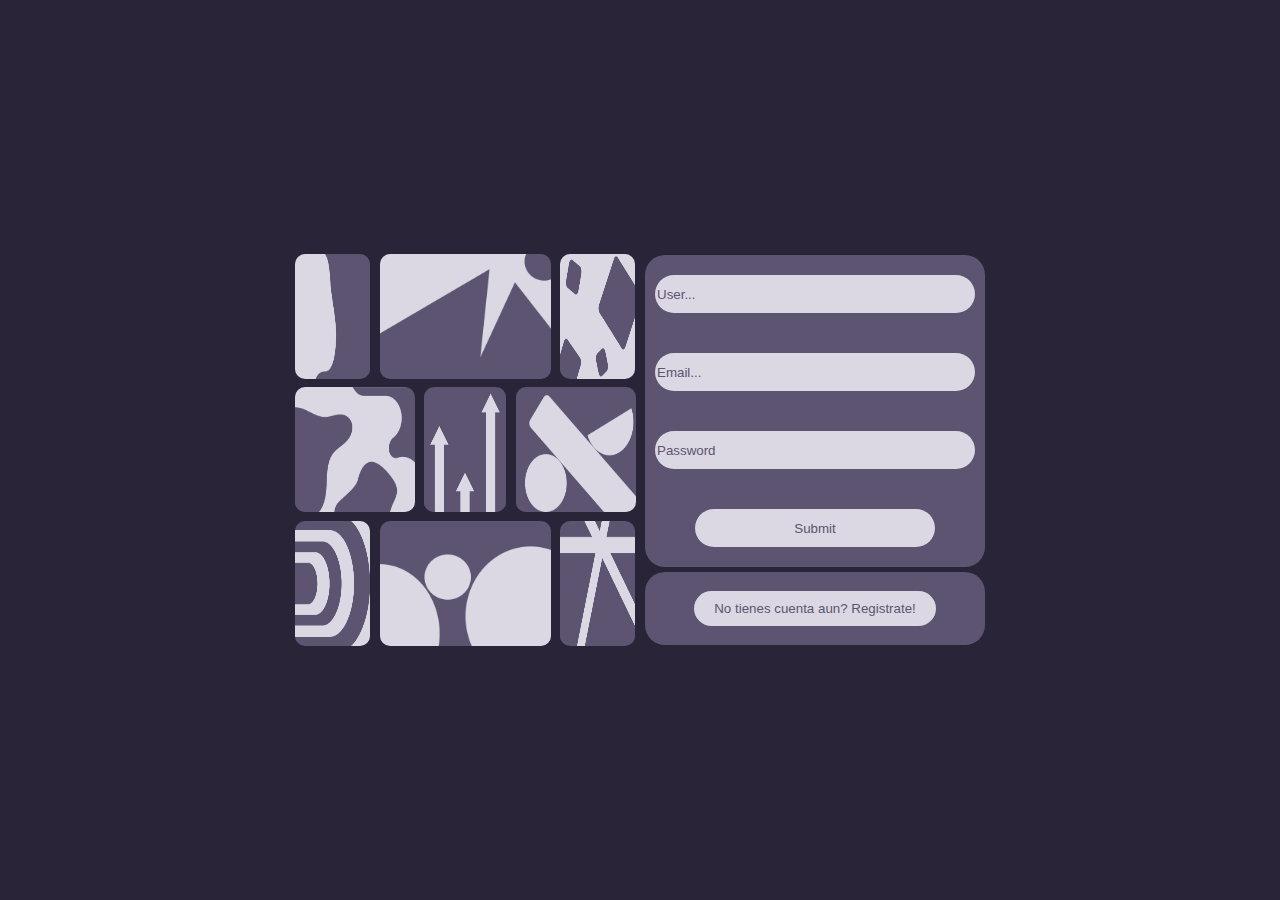
<file: Login.html>
<!DOCTYPE html>
<html lang="en">
  <head>
    <link rel="stylesheet" href="/Styles/styles.css" />
    <meta charset="UTF-8" />
    <meta name="viewport" content="width=device-width, initial-scale=1.0" />
    <title>Log in</title>
  </head>
  <body class="centrar">
    <div class="cajaPrincipal">
      <div class="diseñoEjem">
        <div class="fila1">
          <div class="caja">
            <img
              src="/Styles/img/manchaPng.png"
              style="
                height: 125px;
                width: 75px;
                border-radius: 10px;
                position: absolute;
              "
            />
          </div>
          <div class="caja">
            <img
              src="/Styles/img/circulosPng.png"
              style="
                position: absolute;
                width: 171px;
                height: 125px;
                border-radius: 10px;
              "
            />
          </div>
          <div class="caja">
            <img
              src="/Styles/img/cuadrosPng.png"
              alt=""
              style="
                height: 125px;
                width: 75px;
                border-radius: 10px;
                position: absolute;
              "
            />
          </div>
        </div>
        <div class="fila2">
          <div class="caja">
            <img
              src="/Styles/img/rioPng.png"
              alt=""
              style="
                position: absolute;
                width: 120px;
                height: 125px;
                border-radius: 10px;
              "
            />
          </div>
          <div class="caja">
            <img
              src="/Styles/img/FlechasPng.png"
              alt=""
              style="
                border-radius: 10px;
                width: 82px;
                height: 125px;
                position: absolute;
              "
            />
          </div>
          <div class="caja">
            <img
              src="/Styles/img/columnasPng.png"
              alt=""
              style="
                position: absolute;
                width: 120px;
                height: 125px;
                border-radius: 10px;
              "
            />
          </div>
        </div>
        <div class="fila3">
          <div class="caja">
            <img
              src="/Styles/img/8.png"
              alt=""
              style="
                height: 125px;
                width: 75px;
                border-radius: 10px;
                position: absolute;
              "
            />
          </div>
          <div class="caja">
            <img
              src="/Styles/img/puntiagudoPng.png"
              alt=""
              style="
                position: absolute;
                width: 171px;
                height: 125px;
                border-radius: 10px;
              "
            />
          </div>
          <div class="caja">
            <img
              src="/Styles/img/9.png"
              alt=""
              style="
                height: 125px;
                width: 75px;
                border-radius: 10px;
                position: absolute;
              "
            />
          </div>
        </div>
      </div>
      <div class="inputsLog">
        <form id="formLog" class="inputs">
          <input
            type="text"
            placeholder="User..."
            id="inputsLuser"
            class="inputsL"
            required
            autofocus
          />
          <input
            type="text"
            placeholder="Email..."
            id="inputsLemail"
            class="inputsL"
            required
            autofocus
          />
          <input
            type="password"
            placeholder="Password"
            id="inputsLpassword"
            class="inputsL"
            required
            autofocus
          />
          <input type="submit" name="" id="" class="btnL" />
        </form>
        <div class="registerBtn">
          <a href="Register.html"
            ><button class="registrate">
              No tienes cuenta aun? Registrate!
            </button></a
          >
        </div>
      </div>
    </div>

    <script src="/js/Login.js"></script>
  </body>
</html>
</file>
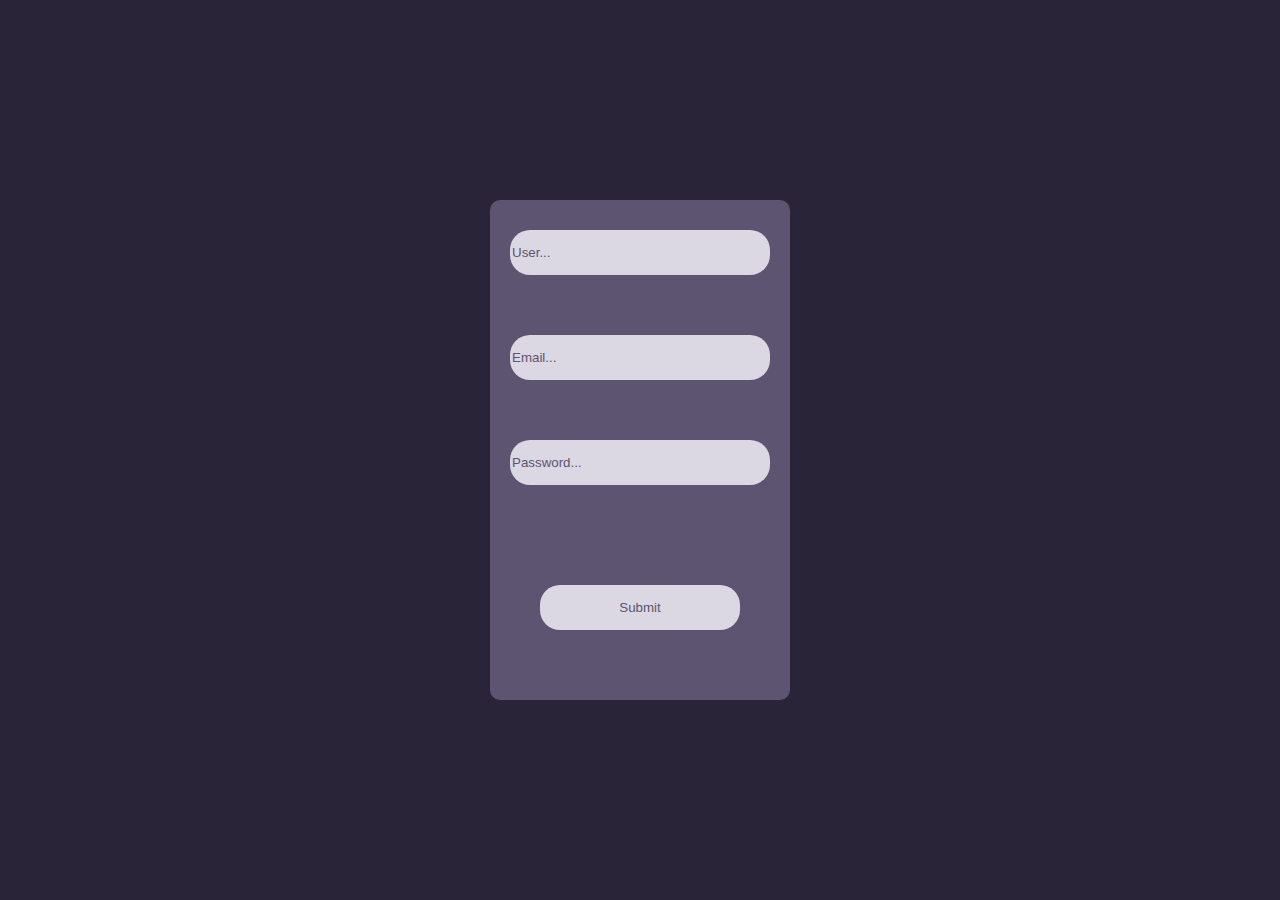
<file: Register.html>
<!DOCTYPE html>
<html lang="en">
<head>
    <link rel="stylesheet" href="/Styles/styles.css">
    <meta charset="UTF-8">
    <meta name="viewport" content="width=device-width, initial-scale=1.0">
    <title>Register</title>
</head>
<body class="centrar">

    
  <form id="formRegister" class="hojaP">
    <input type="text" placeholder="User..." id="inputsRuser" class="inputsR" required autofocus>
  <input type="email" placeholder="Email..." id="inputsRemail" class="inputsR" required autofocus>
  <input type="password" placeholder="Password..." id="inputsRpass" class="inputsR" required autofocus>
  
  <input type="submit" class="btnRegister" id="subirR">
  </div> 
  
  </form>
 

<script src="/js/Register.js"></script>
</body>
</html>
</file>
<file: Styles/styles.css>
/* Estilos log in */
.centrar {
  background-color: #2a2438;
  display: flex;
  align-items: center;
  justify-content: center;
  margin: 0;
  padding: 0;
  height: 100vh;
}
.cajaPrincipal {
  display: grid;
  grid-template-columns: 50% auto;

  height: 400px;
  width: 700px;
}

.diseñoEjem {
  display: grid;
  grid-template-columns: auto;
  grid-template-rows: auto auto auto;
}

.contenedorDiseño {
  background-color: lightblue;
}
.fila1 {
  padding: 5px;
  display: grid;
  grid-template-columns: auto 50% auto;
  gap: 10px;
}

.caja {
  display: flex;
  justify-content: center;
  align-items: center;
  background-color: #5c5470;
  border-radius: 10px;
  transition-duration: 0.3s;
}

.caja:hover {
  transform: scale(1.05);
  transition-duration: 0.3s;
  filter: drop-shadow(0px 1px 3px #dbd8e3);
}

.fila2 {
  padding: 5px;
  display: grid;
  grid-template-columns: 35% auto 35%;
  gap: 10px;
}

.fila3 {
  padding: 5px;
  display: grid;
  grid-template-columns: auto 50% auto;
  gap: 10px;
}

.inputsLog {
  padding: 5px;
  display: grid;
  grid-template-columns: auto;
  grid-template-rows: 80% auto;
  gap: 5px;
}

.inputs {
  display: grid;
  border-radius: 20px;
  background-color: #5c5470;
}
.inputsL {
  background-color: #dbd8e3;
  border: black none;
  border-radius: 20px;
  border: none;
  margin: 20px 10px 20px 10px;
}

.inputsL::hover {
  cursor: text;
}
.inputsL:focus {
  outline: none;
}

.btnL {
  color: #5c5470;
  background-color: #dbd8e3;
  border: none;
  border-radius: 20px;
  margin: 20px 50px 20px 50px;
  transition-duration: 0.3s;
}
.btnL:hover {
  transform: scale(1.05);
  transition-duration: 0.3s;
  filter: drop-shadow(0px 1px 3px #dbd8e3);
}
.divL {
  display: grid;
}
.registerBtn {
  border-radius: 20px;
  display: flex;
  justify-content: center;
  align-items: center;
  background-color: #5c5470;
  .registrate {
    color: #5c5470;
    background-color: #dbd8e3;
    border: none;
    border-radius: 20px;
    padding-left: 20px;
    padding-right: 20px;
    padding-top: 10px;
    padding-bottom: 10px;
    transition-duration: 0.3s;
  }
}
.registrate:hover {
  transform: scale(1.05);
  transition-duration: 0.3s;
  filter: drop-shadow(0px 1px 3px #dbd8e3);
}
/* Estilos register*/

.hojaP {
  border-radius: 10px;
  display: grid;
  height: 500px;
  width: 300px;
  background-color: #5c5470;
}

.inputsR {
  background-color: #dbd8e3;
  border: none;
  border-radius: 20px;
  margin: 30px 20px 30px 20px;
}
::-webkit-input-placeholder {
  color: #5c5470;
}
.inputsR:focus {
  outline: none;
}

.btnRegister {
  color: #5c5470;
  background-color: #dbd8e3;
  border: none;
  border-radius: 20px;
  margin: 70px 50px 70px 50px;
  transition-duration: 0.3s;
}
.btnRegister:hover {
  transform: scale(1.05);
  transition-duration: 0.3s;
  filter: drop-shadow(0px 1px 3px #dbd8e3);
}

.btnLogIn {
  margin-left: 10px;
  padding: 10px;
  border: none;
  border-radius: 20px;
}
</file>
